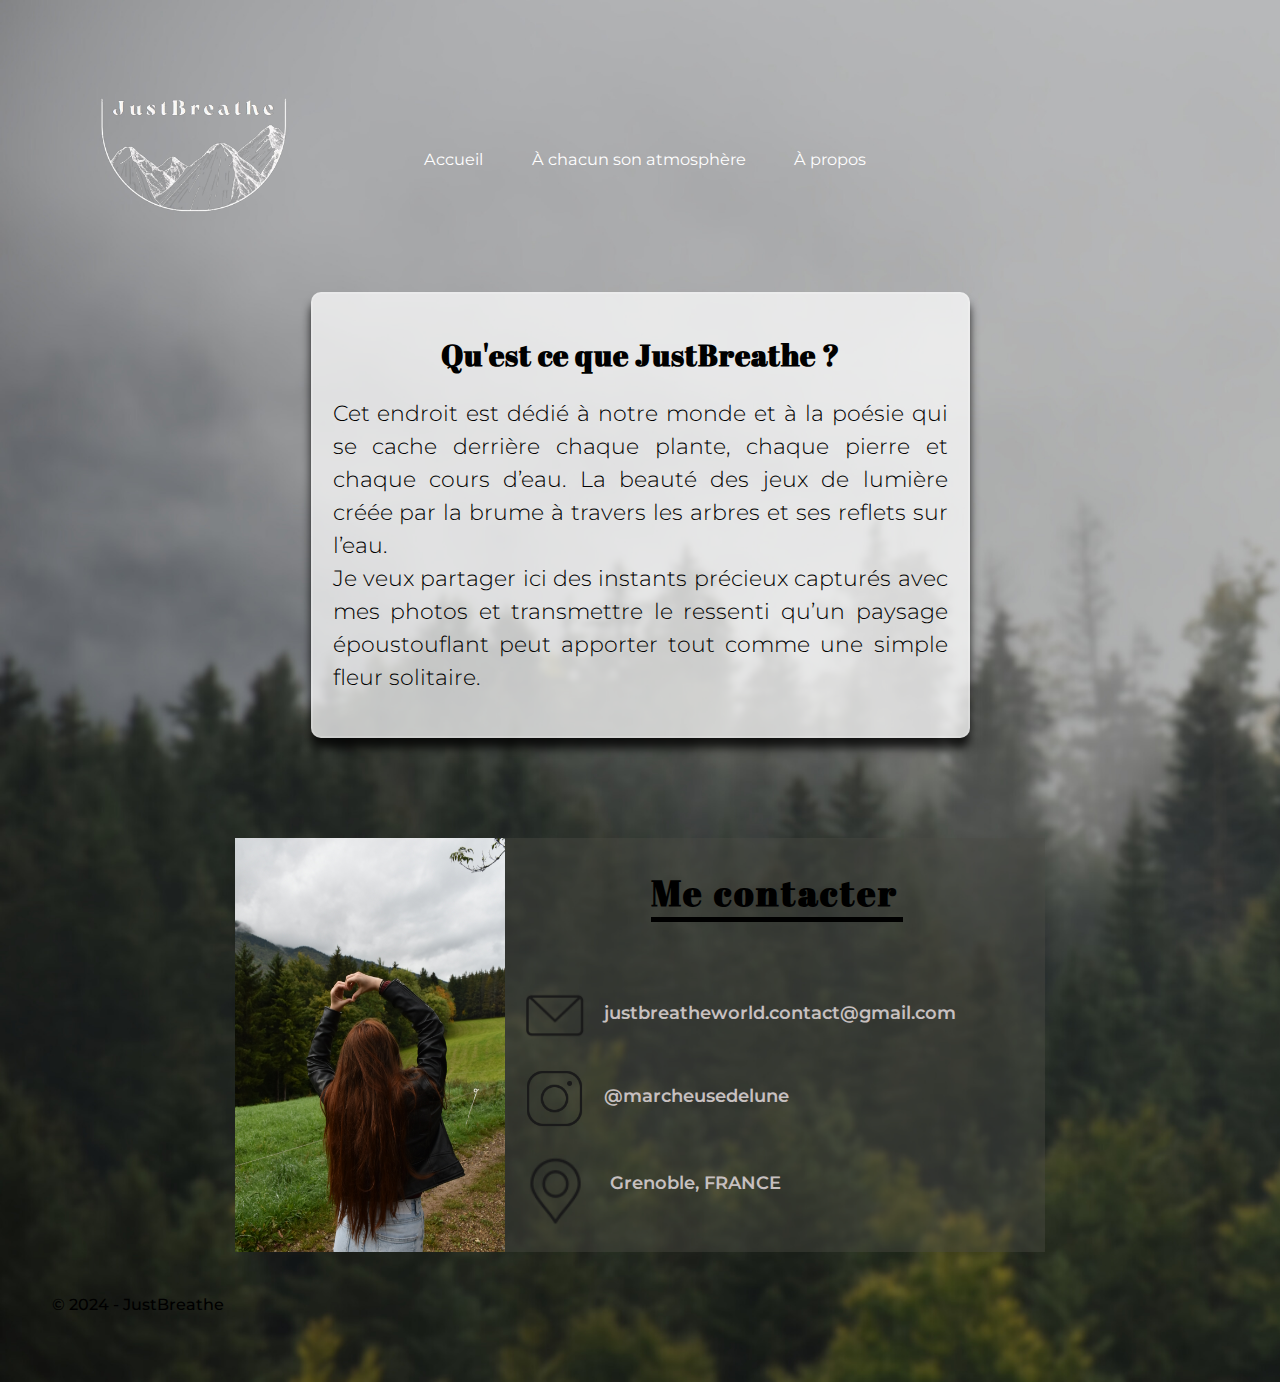
<file: Pages/about.html>
<!DOCTYPE html>
<html lang="fr">
<head>
    <meta charset="UTF-8">
    <meta name="viewport" content="width=device-width, initial-scale=1.0">
    <title>Document</title>
    <link rel="shortcut icon" href="../Assets/Images/Logo.png">
    <link rel="stylesheet" href="about.css">
</head>
<body>
    <div>
        <div>
            <header class="header1">
                <div>
                    <img src="../Assets/Images/Logo.png" alt="Site logo">
                </div>
                <div>
                    <nav class="nav">
                        <li><a href="../index.html">Accueil</a></li>
                        <li><a href="atmospheres.html">À chacun son atmosphère</a></li>
                        <li><a href="about.html">À propos</a></li>
                    </nav>
                </div>
            </header>
        </div>
    </div>

    <div class="text_box">
        <h1 class="title_box">Qu'est ce que JustBreathe ?</h1>
        <p>Cet endroit est dédié à notre monde et à la poésie qui se cache derrière chaque plante, chaque pierre et chaque cours d’eau. La beauté des jeux de lumière créée par la brume à travers les arbres et ses reflets sur l’eau. <br>
                Je veux partager ici des instants précieux capturés avec mes photos et transmettre le ressenti qu’un paysage époustouflant peut apporter tout comme une simple fleur solitaire. </p>
    </div>

    <div class="contact">

        <div class="contact_content">
            <div class="contact_image">
                <img src="../Assets/Images/me.JPG" alt="me on a walk">
            </div>

            <div class="contact_text">
                <h2 class="title_contact">Me contacter</h2>

                <div class="contact_icons">

                    <a class="mail_link" href="mailto:justbreatheworld.contact@gmail.com">
                        <div class="mail">
                            <div class="mail_img">
                                <img src="../Assets/Images/mail.png" alt="mail icon">
                            </div>
                            <div class="mail_txt">
                                <p>justbreatheworld.contact@gmail.com</p>
                            </div>
                        </div>
                    </a>

                    <a class="instagram_link" href="https://www.instagram.com/marcheusedelune/" target="_blank">
                        <div class="instagram">
                            <div class="instagram_img">
                                <img src="../Assets/Images/instagram.png" alt="instagram icon">
                            </div>
                            <div class="instagram_txt">
                                <p>@marcheusedelune</p>
                            </div>
                        </div>
                    </a>

                    <div class="location">
                        <div class="location_img">
                            <img src="../Assets/Images/location.png" alt="location icon">
                        </div>
                        <div class="location_txt">
                            <p>Grenoble, FRANCE</p>
                        </div>
                        
                    </div>
                </div>

            </div>

        </div>

    </div>

    <footer>
        <p class="copyright">&copy; 2024 - JustBreathe</p>
    </footer>
    
</body>
</html>
</file>
<file: Pages/about.css>
@font-face {
    font-family: 'font_general';
    src: url('../Assets/Font/Font_general.ttf');
}

@font-face {
    font-family: 'font_titre';
    src: url('../Assets/Font/Font_title.ttf');
}


* {
    font-family: "font_general";
}

body{
    margin: 0 auto;
    background: url("../Assets/Images/background_about0.png");
    background-size: cover;
    min-height: 80vh;
    padding: 25px;
}

/* Top navigation menu */

header.header1 {
    display: flex;
    align-items: center;
}

header.header1 img{
    width: 350px;
}

nav.nav {
    display: flex;
    justify-content: space-evenly;
    list-style: none;
    width: 60vh;
    font-size: 1.8vh;
}

nav.nav li {
    color: white;
    transition: transform 0.3s ease-in-out;
}

nav.nav li:hover {
    transform: scale(1.1);
}

nav.nav a:link,
nav.nav a:visited {
    color: white;
    text-decoration: none;
}

/* What's JustBreathe? */

.text_box {
    width: 50%;
    margin: 0 auto;
    background-color: rgba(255, 255, 255, 0.726);
    border: 2px solid rgba(255, 255, 255, 0.164);
    padding: 20px;
    border-radius: 10px;
    box-shadow: 0px 10px 10px rgba(0, 0, 0, 0.8);
    margin-bottom: 100px
}
  
.text_box p {
    font-family: "font_general", cursive;
    color: black; 
    font-size: 22px;
    font-weight: 300;
    text-align: justify;
    text-justify: inter-word;
    line-height: 1.5;
}

.text_box p br {
    display: block;
    content: ""; 
    margin-top: 0.4em;
}

.text_box .title_box {
    font-family: "font_titre", cursive;
    font-weight: bold;
    font-size: 30px;
    text-align: center;
    letter-spacing: 1px
}

/* Contact box */

.contact{
    display: flex;
    justify-content: center;
    
}

.contact_content {
    width: 90vh;
    height: 46vh;
    background-color: rgba(76, 77, 69, 0.418);
    display: flex;
}

.contact_image img {
    width: 30vh;
    height: 46vh;
}

.contact_text {
    display: flex;
    flex-direction: column;
    width: 60vh;
    height: 46vh;
}

.title_contact {
    position: relative;
    width: 60vh;
    height: 12vh;
    text-align: center;
    font-family: "font_titre", cursive;
    letter-spacing: 0.3vh;
    font-size: 4vh;
    color: black;
}

.title_contact::before {
    content: "";
    position: absolute;
    background-color: black;
    width: 28vh;
    height: 0.6vh;
    bottom: 0.9em;
}

.contact_icons {
    width: 60vh;
    height: 34vh;
    display: flex; 
    flex-direction: column;
    align-items: left;
    margin-left: 2vh;
    color: black;
}

.contact_icons img {
    width: 7vh; 
    height: auto;
}

.mail {
    display: flex;
    gap: 2vh;
    margin-bottom: 20px;
    transition: transform 0.3s ease-in-out;
}

.mail_txt {
    font-size: 2vh;
    font-weight: 600;
}

.mail:hover{
    transform: scale(1.02);
}

.mail_img {
    display: flex;
    flex-direction: column;
    justify-content: center;
}

.mail_link {
    color: rgb(199, 192, 192);
    text-decoration: none;
}

.instagram {
    display: flex;
    gap: 2vh;
    margin-bottom: 20px;
    transition: transform 0.3s ease-in-out;
}

.instagram:hover{
    transform: scale(1.02);
}

.instagram_txt {
    font-size: 2vh;
    font-weight: 600;
}

.instagram_link {
    color: rgb(199, 192, 192);
    text-decoration: none;
}

.location {
    display: flex;
    gap: 2vh;
    margin-bottom: 20px;
}

.location img {
    width: 8.2vh;
    height: 8.2vh;
    margin-left: -0.5vh;
}

.location_txt {
    font-size: 2vh;
    font-weight: 600;
    color: rgb(199, 192, 192);
}

/* Footer */

footer {
    display: flex;
    justify-content: space-between;
    align-items: center;
    margin: 3vh;
    font-weight: 500;
}
</file>
